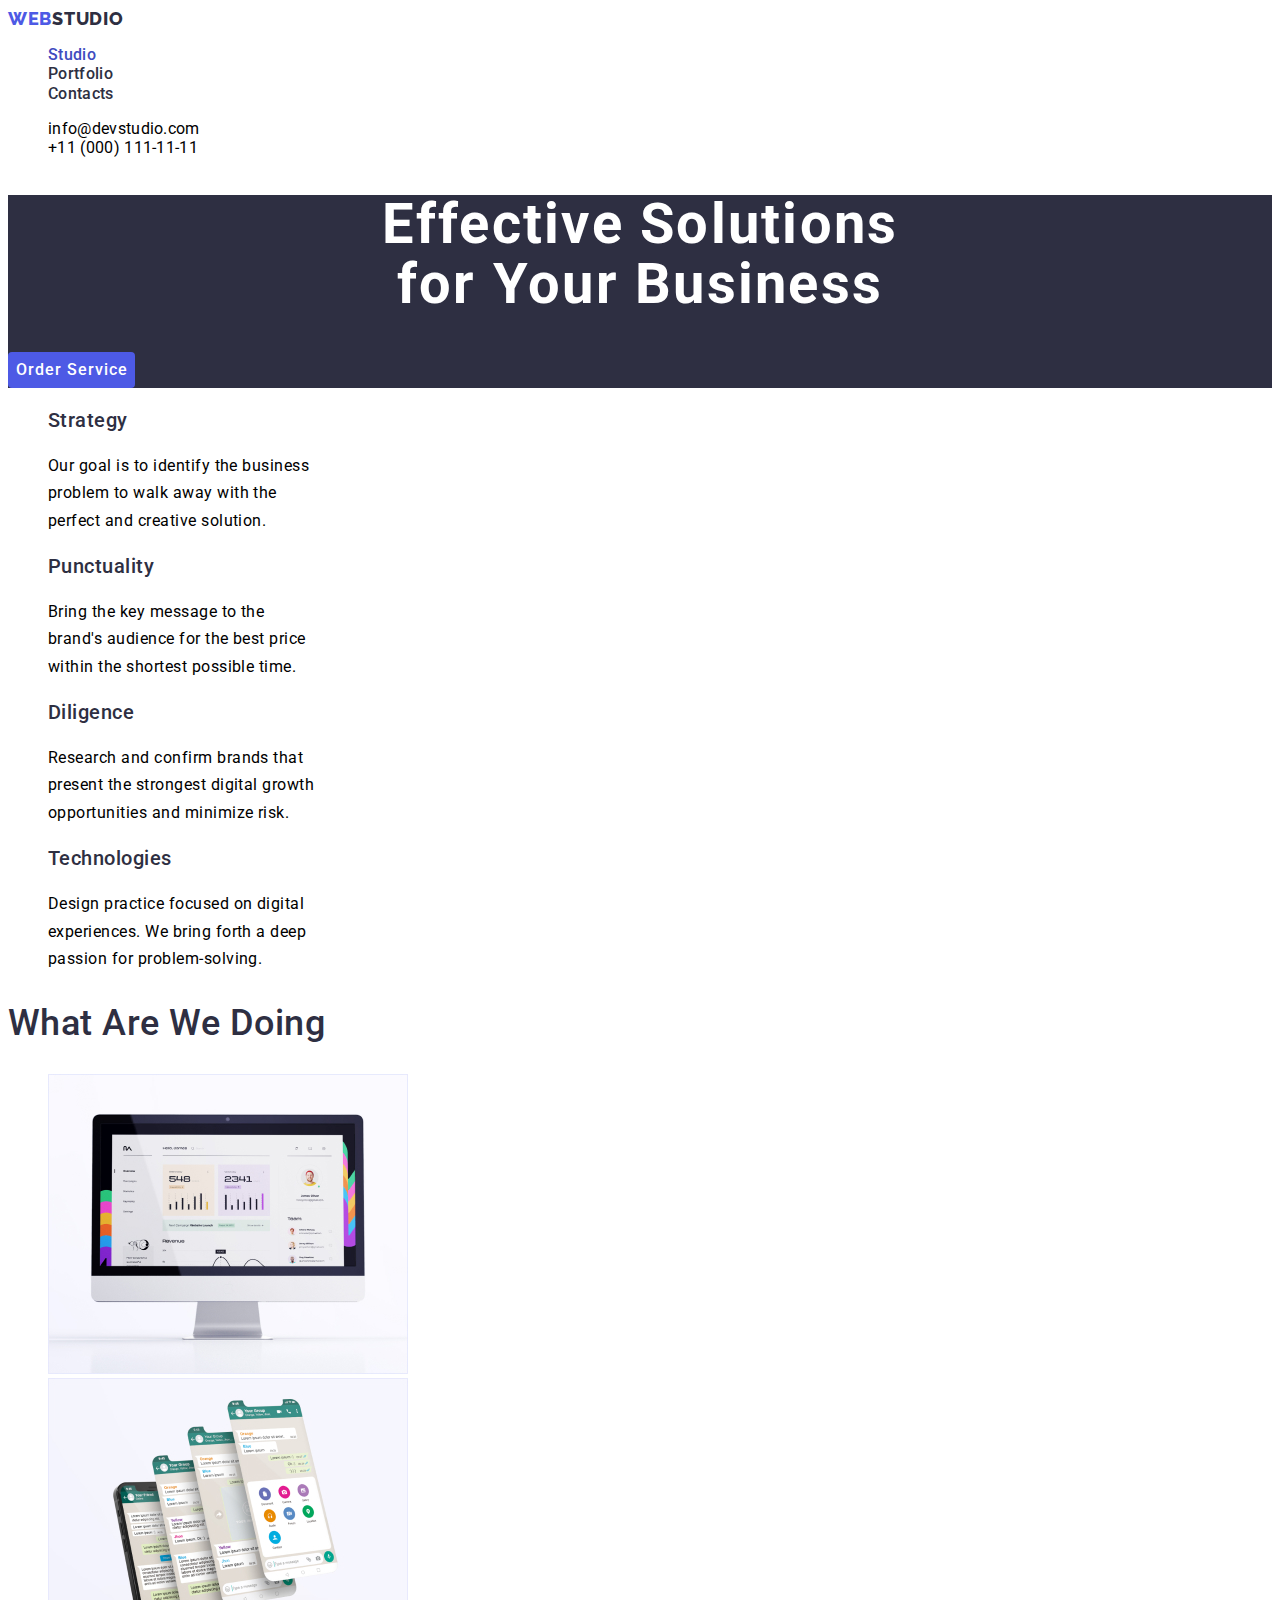
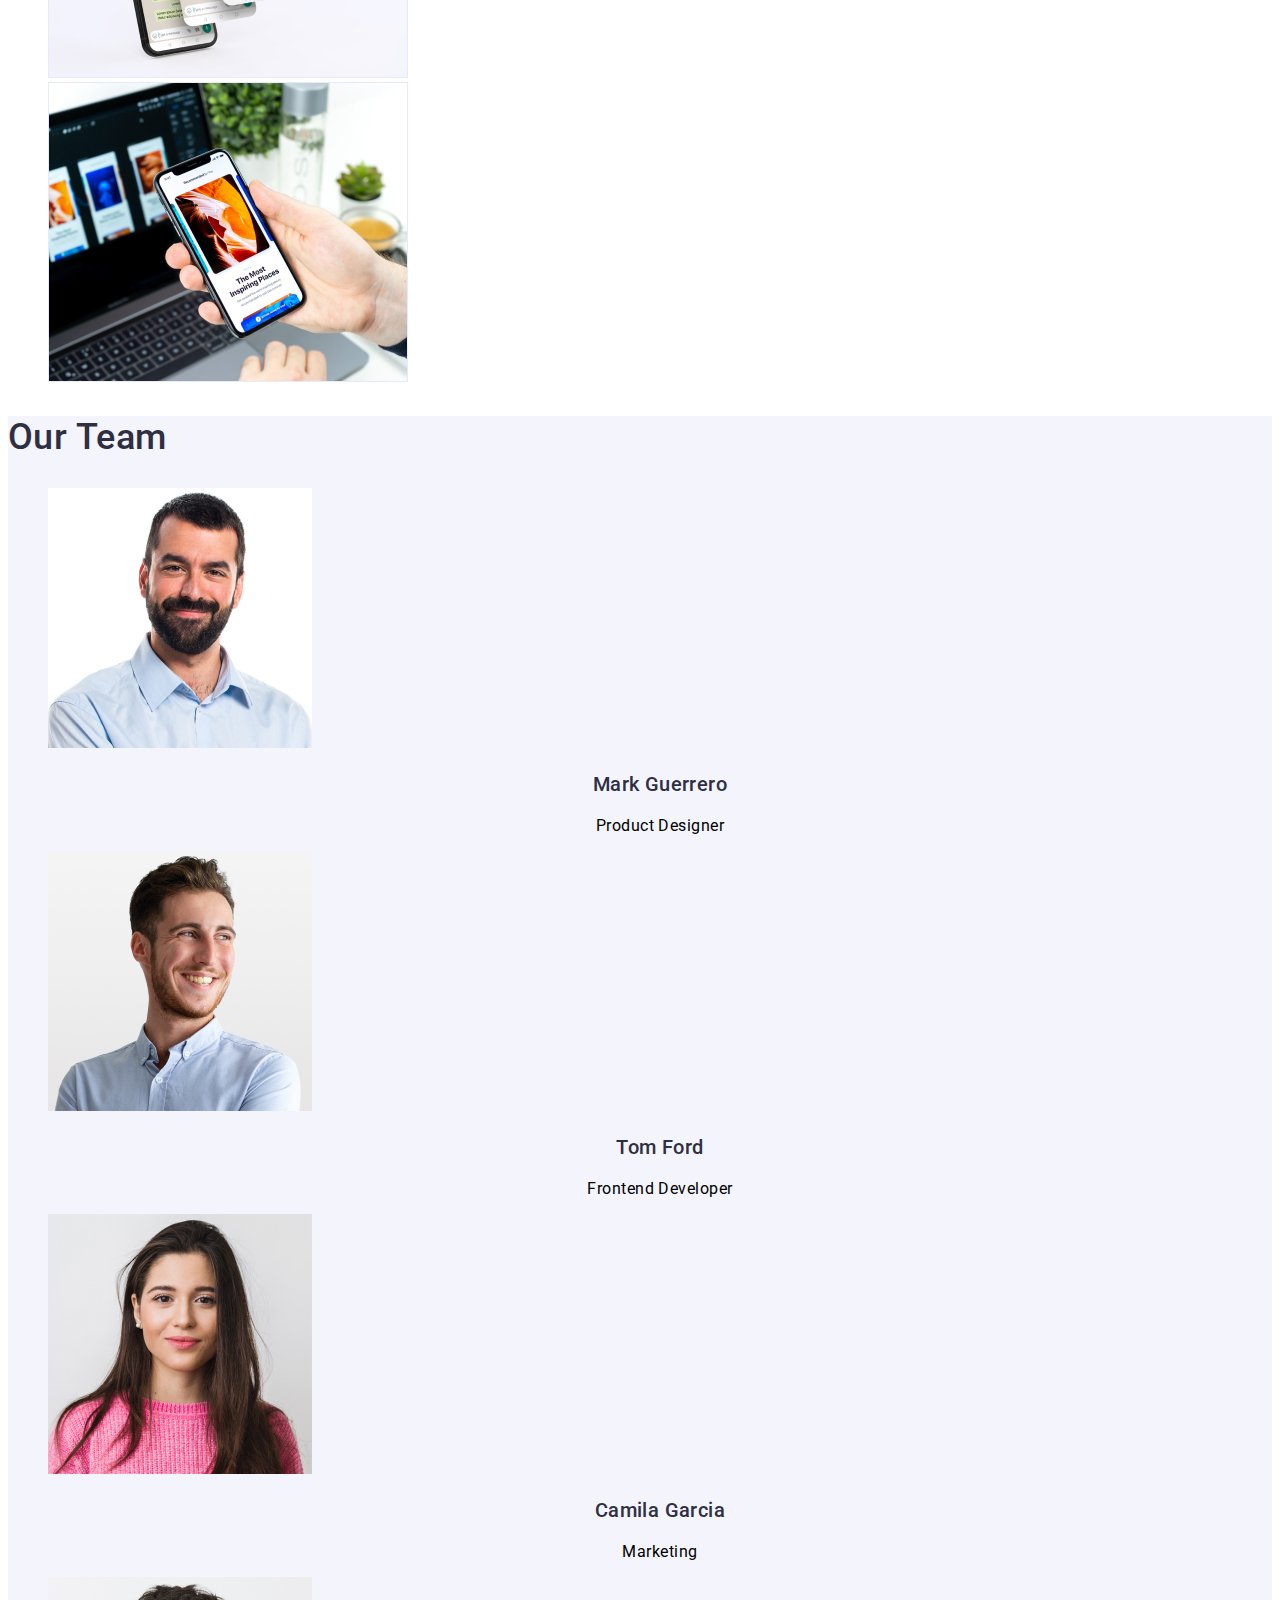
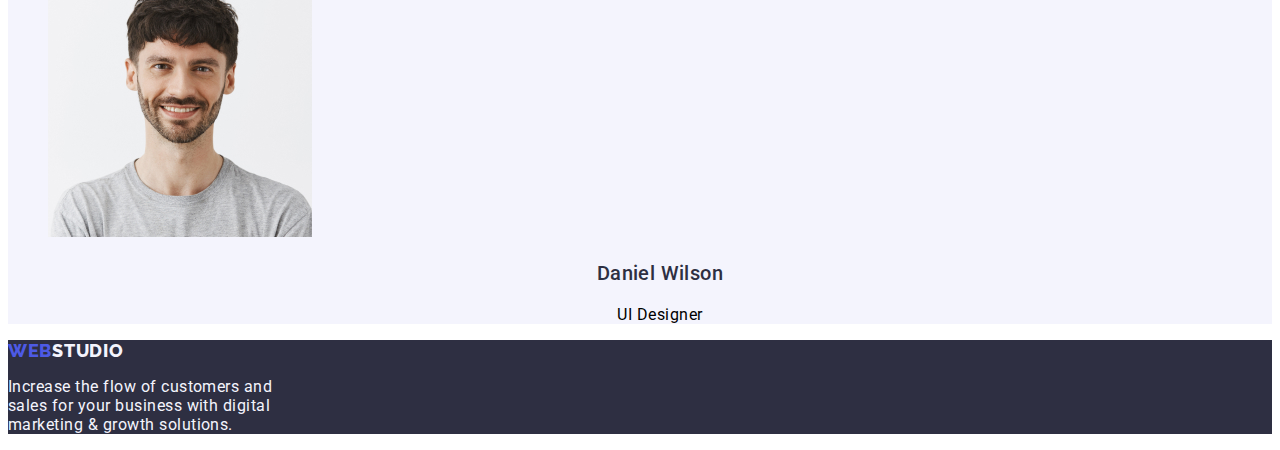
<file: index.html>
<!DOCTYPE html>
<html lang="en">
  <head>
    <meta charset="UTF-8" />
    <meta name="viewport" content="width=device-width, initial-scale=1.0" />
    <title>Studio</title>
    <link rel="stylesheet" href="./css/styles.css"/>
  </head>
  <body>
    <!--Header part-->
    <header class="page-header">
      <nav>
        <a href="./index.html" class="logo-link">
          <span class="logo">WEB</span><span class="studio">STUDIO</span>
        </a>
        <ul class="nav-menu list">
          <li>
            <a href="./index.html"  class="page current">Studio</a>
          </li>
          <li>
            <a href="./portfolio.html" class="page">Portfolio</a>
          </li>
          <li>
            <a href="#" class="page">Contacts</a>
          </li>
        </ul>
      </nav>
      <ul class="contacts-menu list">
        <li>
          <a href="mailto:info@devstudio.com" class="item">info@devstudio.com</a>
        </li>
        <li>
          <a href="tel:+110001111111" class="item">+11 (000) 111-11-11</a>
        </li>
      </ul>
    </header>

    <!--This is the main section-->
    <main>
      <!--Section 1-->
      <!--Sabi ni Sir Mc masyadong vague yung Section 1 names so don't use that for identifying the classes-->
      <section class="hero bg-hero">
        <div>
          <h1 class="hero-title">Effective Solutions<br>for Your Business</h1>
          <button type="button" class="button primary">Order Service</button>
        </div>
      </section>

      <!--Section 2-->
      <section class="section">
        <div class="container">
          <ul class="benefits list">
            <li>
              <h3 class="title">Strategy</h3>
              <p class="description">
                Our goal is to identify the business<br>problem to walk away
                with the<br>
                perfect and creative solution.
              </p>
            </li>
            <li>
              <h3 class="title">Punctuality</h3>
              <p class="description">
                Bring the key message to the<br>brand's audience for the best
                price<br>
                within the shortest possible time.
              </p>
            </li>
            <li>
              <h3 class="title">Diligence</h3>
              <p class="description">
                Research and confirm brands that<br>present the strongest
                digital growth<br>opportunities and minimize risk.
              </p>
            </li>
            <li>
              <h3 class="title">Technologies</h3>
              <p class="description">
                Design practice focused on digital<br>experiences. We bring
                forth a deep<br>passion for problem-solving.
              </p>
            </li>
          </ul>
        </div>
      </section>

      <!--Section 3-->
      <section class="section">
        <div class="container">
          <h2 class="section-title">What Are We Doing</h2>
          <ul class="what-we-do list">
            <li>
              <img
                src="./images/img-1-monitor.jpg"
                alt="monitor"
                width="360"
                height="300"
              />
              <!--I copied the width and height from the Figma Homework 1 Reference-->
            </li>
            <li>
              <img
                src="./images/img-2-mobile-phone.jpg"
                alt="mobile phone"
                width="360"
                height="300"
              />
            </li>
            <li>
              <img
                src="./images/img-3-mobile-phone-2.jpg"
                alt="mobile phone with hand"
                width="360"
                height="300"
              />
            </li>
          </ul>
        </div>
      </section>

      <!--Section 4-->
      <section class="section bg-team">
        <div class="container">
          <h2 class="section-title">Our Team</h2>
          <ul class="team list">
            <li>
              <img
                src="./images/mark-guerrero.jpg"
                alt="Mark Guerrero"
                width="264"
                height="260"
              />
              <!--I copied the width and height from the Figma Homework 1 Reference-->
              <h3 class="name">Mark Guerrero</h3>
              <p class="position">Product Designer</p>
            </li>
            <li>
              <img
                src="./images/tom-ford.jpg"
                alt="Tom Ford"
                width="264"
                height="260"
              />
              <h3 class="name">Tom Ford</h3>
              <p class="position">Frontend Developer</p>
            </li>
            <li>
              <img
                src="./images/camila-garcia.jpg"
                alt="Camila Garcia"
                width="264"
                height="260"
              />
              <h3 class="name">Camila Garcia</h3>
              <p class="position">Marketing</p>
            </li>
            <li>
              <img
                src="./images/daniel-wilson.jpg"
                alt="Daniel Wilson"
                width="264"
                height="260"
              />
              <h3 class="name">Daniel Wilson</h3>
              <p class="position">UI Designer</p>
            </li>
          </ul>
        </div>
      </section>
    </main>

    <!--This is the footer-->
    <footer class="page-footer bg-footer">
      <div>
        <a href="./index.html" class="logo-link">
          <span class="logo">WEB</span><span class="studio-footer">STUDIO</span>
        </a>
        <p class="footer-description">
          Increase the flow of customers and<br>sales for your business with
          digital<br>marketing & growth solutions.
        </p>
      </div>
    </footer>
  </body>
</html>
</file>
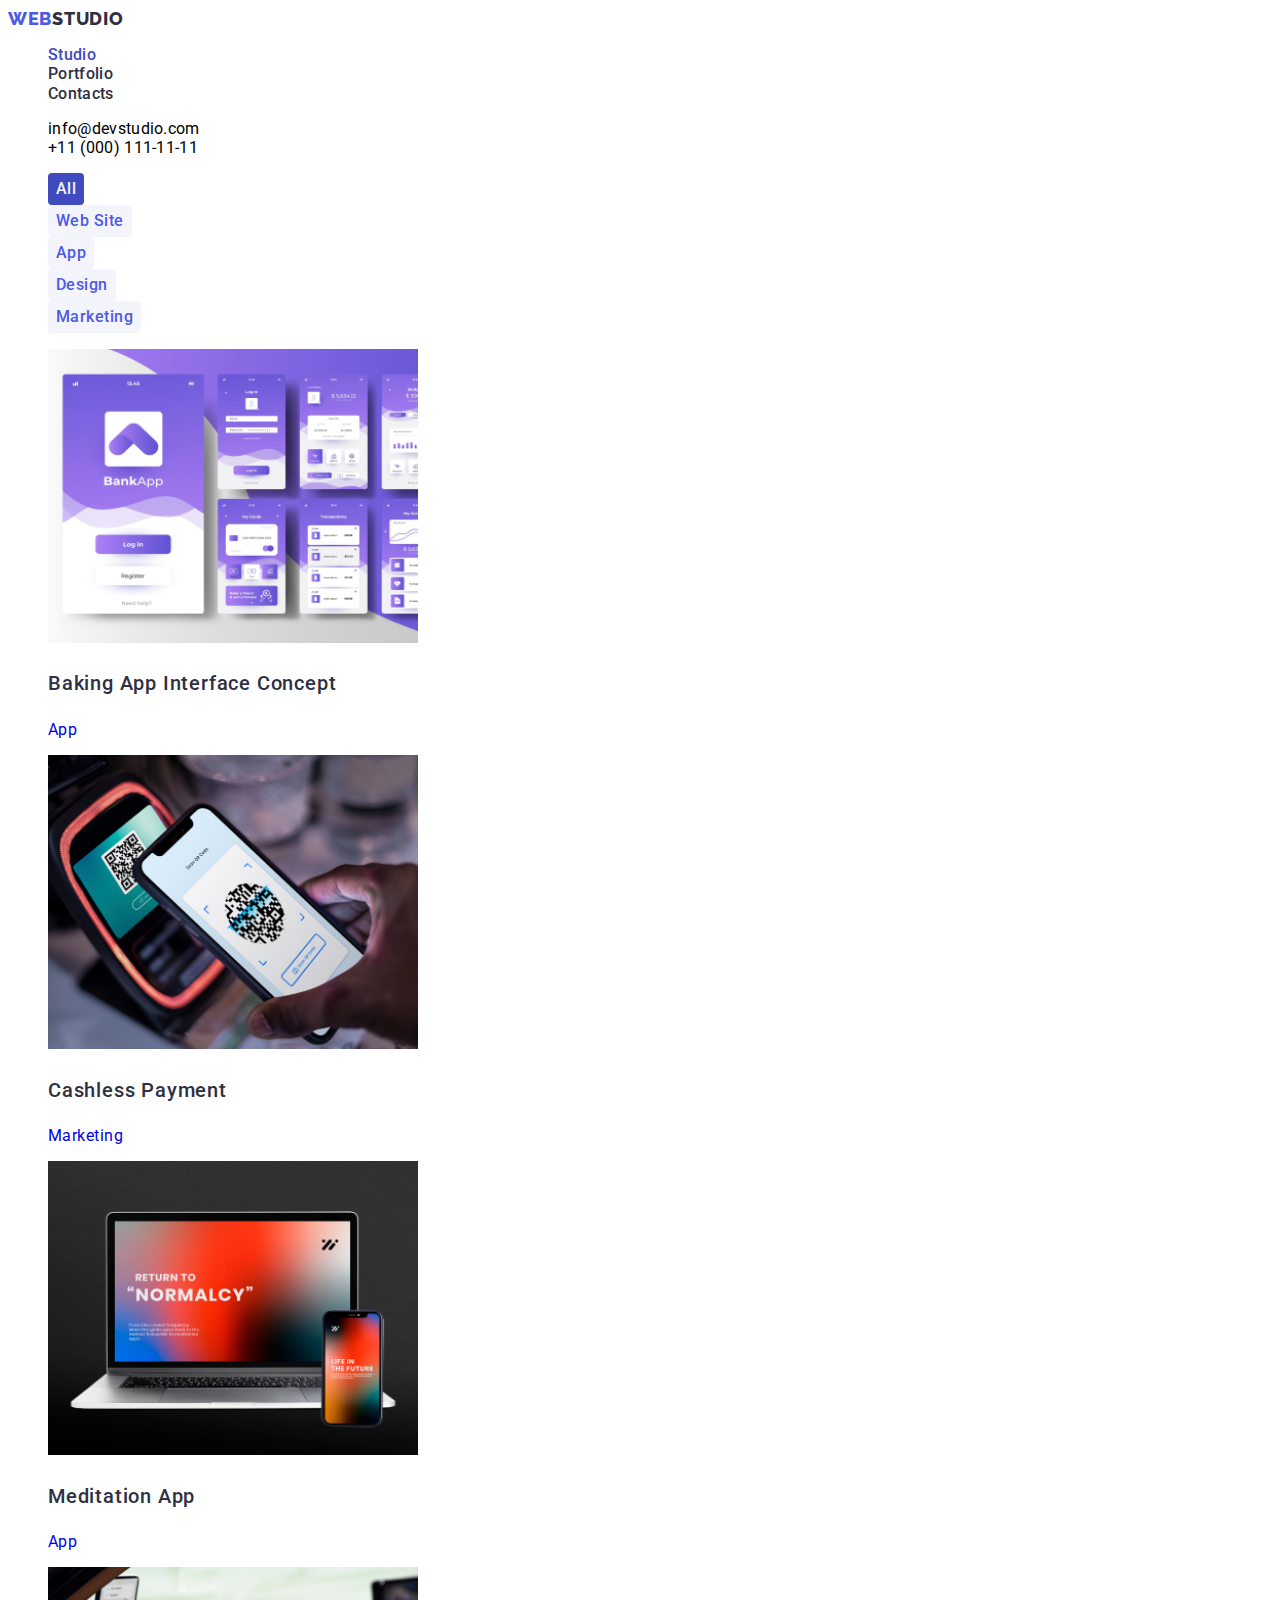
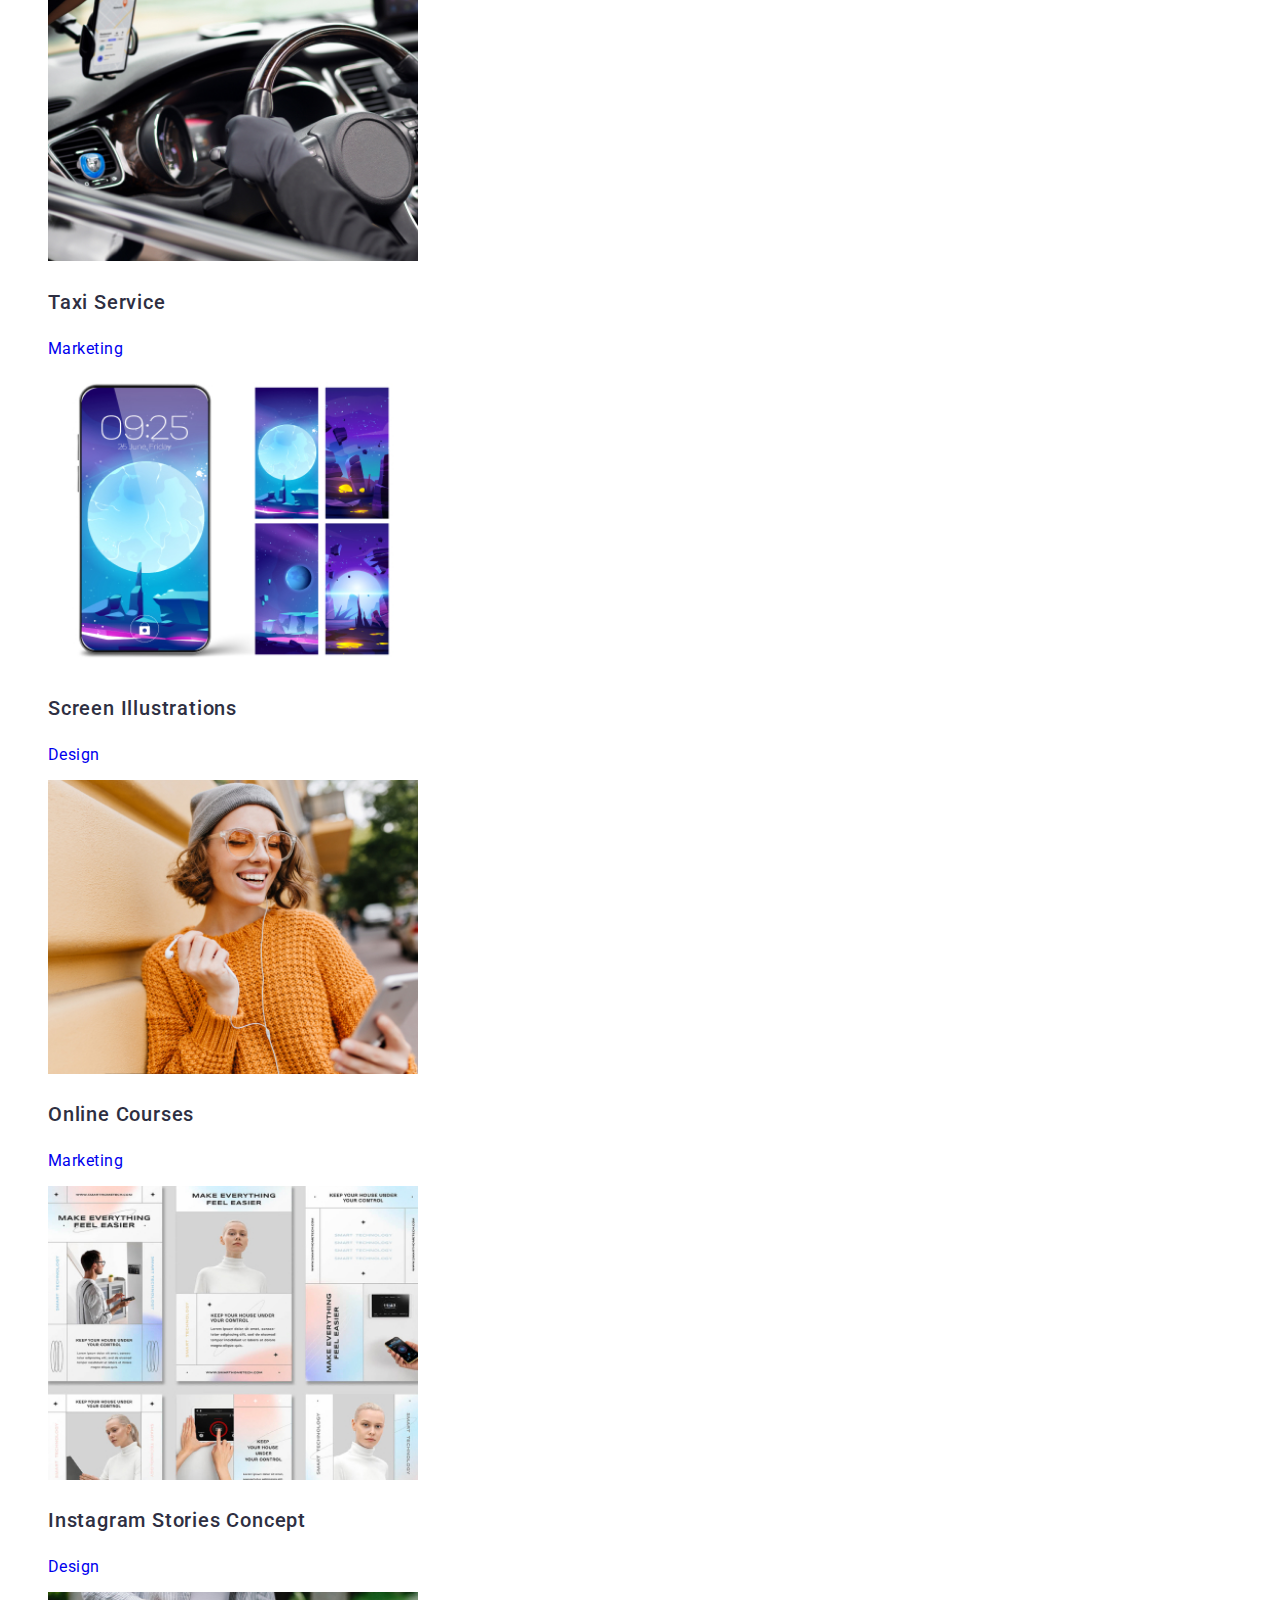
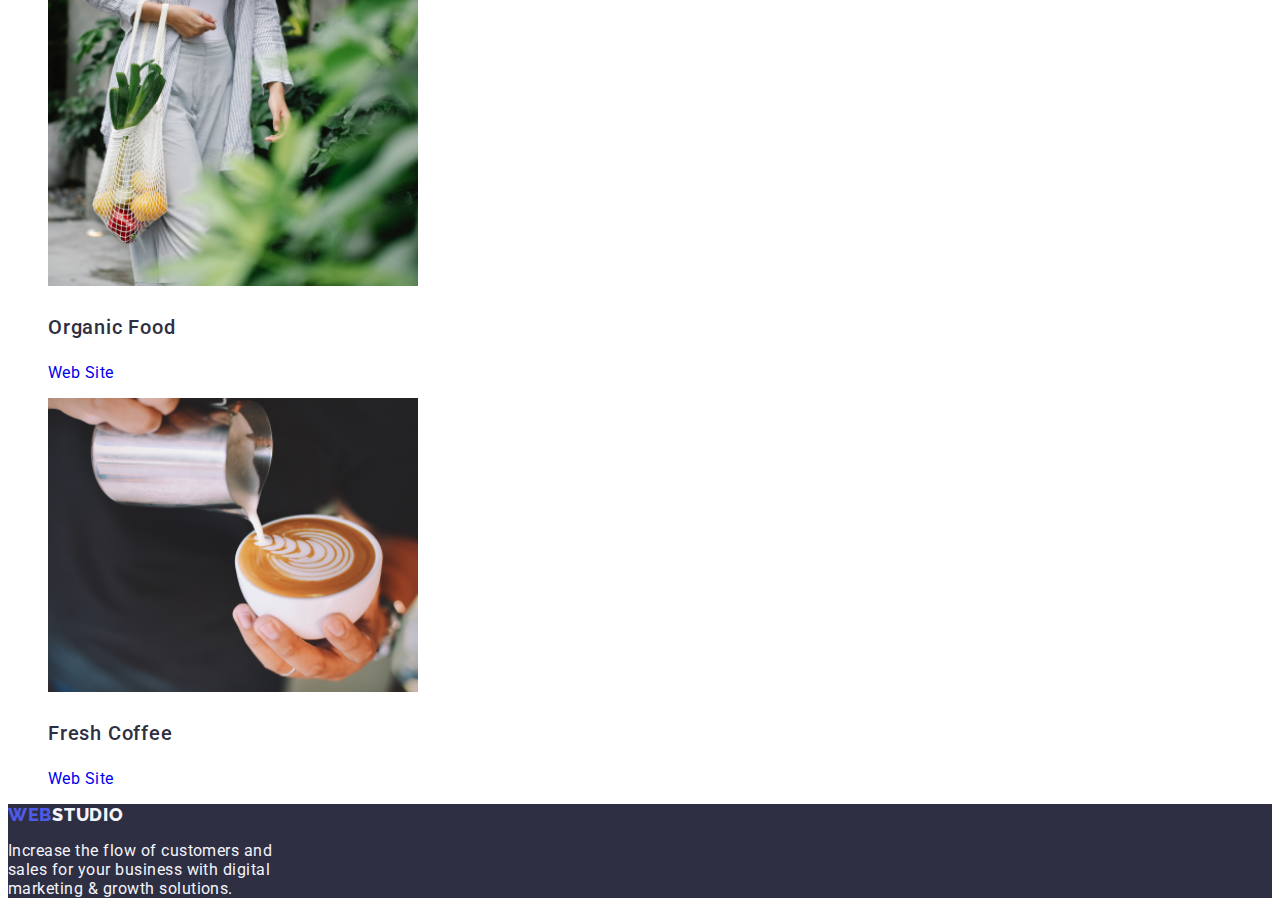
<file: portfolio.html>
<!DOCTYPE html>
<html lang="en">
  <head>
    <meta charset="UTF-8" />
    <meta name="viewport" content="width=device-width, initial-scale=1.0" />
    <title>Portfolio</title>
    <link rel="stylesheet" href="./css/styles.css"/>
  </head>
  <body>
    <!--Header part-->
    <header class="page-header">
      <nav>
        <a href="./index.html" class="logo-link">
          <span class="logo">WEB</span><span class="studio">STUDIO</span>
        </a>
        <ul class="nav-menu list">
          <li>
            <a href="./index.html"  class="page current">Studio</a>
          </li>
          <li>
            <a href="./portfolio.html" class="page">Portfolio</a>
          </li>
          <li>
            <a href="#" class="page">Contacts</a>
          </li>
        </ul>
      </nav>
      <ul class="contacts-menu list">
        <li>
          <a href="mailto:info@devstudio.com" class="item">info@devstudio.com</a>
        </li>
        <li>
          <a href="tel:+110001111111" class="item">+11 (000) 111-11-11</a>
        </li>
      </ul>
    </header>

    <main>
      <!--Section 1 Portfolio-->
      <section>
        <div class="container">
          <ul class="filters list">
            <li>
              <button type="button" class="button filter current">All</button>
            </li>
            <li>
              <button type="button" class="button filter">Web Site</button>
            </li>
            <li>
              <button type="button" class="button filter">App</button>
            </li>
            <li>
              <button type="button" class="button filter">Design</button>
            </li>
            <li>
              <button type="button" class="button filter">Marketing</button>
            </li>
          </ul>
    <!--Section 2 Portfolio Items-->
          <ul class="projects list">
            <li>
              <a href="" class="project">
                <img src="./images/portfolio-img-1-banking-app-interface.jpg" alt="Baking App Interface Concept" width="370" height="294">
                <h2 class="name">Baking App Interface Concept</h2>
                <p class="type">App</p>
              </a>
            </li>
            <li>
              <a href="" class="project">
                <img src="./images/portfolio-img-2-cashless-payment.jpg" alt="Cashless Payment" width="370" height="294">
                <h2 class="name">Cashless Payment</h2>
                <p class="type">Marketing</p>
              </a>
            </li>
            <li>
              <a href="" class="project">
                <img src="./images/portfolio-img-3-meditation-app.jpg" alt="Meditation App" width="370" height="294">
                <h2 class="name">Meditation App</h2>
                <p class="type">App</p>
              </a>
            </li>

            <li>
              <a href="" class="project">
                <img src="./images/portfolio-img-4-taxi-service.jpg" alt="Taxi Service" width="370" height="294">
                <h2 class="name">Taxi Service</h2>
                <p class="type">Marketing</p>
              </a>
            </li>
            <li>
              <a href="" class="project">
                <img src="./images/portfolio-img-5-screen-illustrations.jpg" alt="Screen Illustrations" width="370" height="294">
                <h2 class="name">Screen Illustrations</h2>
                <p class="type">Design</p>
              </a>
            </li>
            <li>
              <a href="" class="project">
                <img src="./images/portfolio-img-6-online-courses.jpg" alt="Online Courses" width="370" height="294">
                <h2 class="name">Online Courses</h2>
                <p class="type">Marketing</p>
              </a>
            </li>

            <li>
              <a href="" class="project">
                <img src="./images/portfolio-img-7-instagram-stories-concept.jpg" alt="Instagram Stories Concept" width="370" height="294">
                <h2 class="name">Instagram Stories Concept</h2>
                <p class="type">Design</p>
              </a>
            </li>
            <li>
              <a href="" class="project">
                <img src="./images/portfolio-img-8-organic-food.jpg" alt="Organic Food" width="370" height="294">
                <h2 class="name">Organic Food</h2>
                <p class="type">Web Site</p>
              </a>
            </li>
            <li>
              <a href="" class="project">
                <img src="./images/portfolio-img-9-fresh-coffee.jpg" alt="Fresh Coffee" width="370" height="294">
                <h2 class="name">Fresh Coffee</h3>
                <p class="type">Web Site</p>
              </a>
            </li>
          </ul>
        </div>
      </section>
    </main>

    <!--This is the footer-->
    <footer class="page-footer bg-footer">
      <div>
        <a href="./index.html" class="logo-link">
          <span class="logo">WEB</span><span class="studio-footer">STUDIO</span>
        </a>
        <p class="footer-description">
          Increase the flow of customers and<br>sales for your business with
          digital<br>marketing & growth solutions.
        </p>
      </div>
    </footer>
  </body>
</html>
</file>
<file: css/styles.css>
@import url("https://fonts.googleapis.com/css2?family=Raleway:wght@800&family=Roboto:wght@400;500;700;900&display=swap");


:root {
  --iriscolor: #4d5ae5;
  --navyblue: #2E2F42;
  --navcolor: #2e2f42;
  --oceancolor: #404BBF;
  --contactcolor: #434455;
  --titlecolor:  #2E2F42;
  --descriptioncolor: #434455;
  --namecolor: #2e2f42;
  --positioncolor: #434455;
  --cloud: #f4f4fd;
}

/*"body" is considered a global selector because it targets the <body> element, which is the top-level container for the content of an HTML document. The styles defined within the "body" selector will apply to the entire document unless they are overridden by more specific selectors.*/

body{
  font-family: "Roboto", sans-serif;
  font-size: 16px;
  letter-spacing: 0.03em;
  color: var(--slate);
}

.list{
  list-style: none;
}
 
/*WEBSTUDIO LOGO*/

.logo-link{
  text-decoration: none;
  font-size: 18px;
  font-family: "Raleway",sans-serif;
  line-height: 1.17;
  font-weight: 800;
  letter-spacing: 0.04em;
}

.logo{
  color: var(--iriscolor)
}

.studio{
  color: var(--navyblue)
}

/*MENU ITEMS*/
.nav-menu .page {
  font-weight: 500;
  color: var(--navcolor);
  text-decoration: none;
  line-height: 1.14;
  letter-spacing: 0.02em;
}

.nav-menu .page:hover,
.nav-menu .page:focus,
.nav-menu .page.current,
.contacts-menu .item:hover,
.contacts-menu .item:focus{
  color: var(--oceancolor);
}

.contacts-menu .item{
  color: var(--slate);
  text-decoration: none;
  font-weight: 400;
  line-height: 1.14;
  letter-spacing: 0.02em;
}


/*MAIN LANDING PAGE*/
.bg-hero{
  background-color: var(--navyblue);
}

.hero .hero-title{
  color: var(--white, #FFF);
  font-size: 56px;
  font-weight: 700;
  line-height: 1.07;
  letter-spacing: 0.04em;
  text-align: center;
}

/*MAIN LANDING PAGE BUTTON*/

.button{
  cursor:pointer;
  font-family: inherit;
  font-size: 16px;
  font-weight: 500;
  line-height: 1.5;
  letter-spacing: 0.03em;
  border-radius: 4px;
  border-color: transparent;
}

.button.primary{
  color: white;
  background-color: var(--iriscolor);
  line-height: 1.87;
  letter-spacing: 0.06em;
}

.button.primary:hover,
.button-primary:focus {
  background-color: var(--oceancolor);
}

/*SECTION 2*/
/*SECTION 3*/

.bg-team{
  background-color: var(--cloud);
}

.section-title{
  font-size: 36px;
  font-weight: 500;
  color: var(--navyblue);
  line-height: 1.17;
}

/*SECTION 4*/

.team .name{
  color: var(--navyblue);
  font-size: 20px;
  font-weight: 500;
  text-align: center;
  letter-spacing: 0.02em;
}

.team .position{
  color: var(--slate);
  font-size: 16px;
  font-weight: 400;
  text-align: center;
}

/*FOOTER*/

.page-footer.bg-footer{
  background-color: var(--navyblue);
}

.page-footer .studio-footer{
  color: var(--cloud);
}

.footer-description{
  color: var(--cloud);
  font-size: 16px;
  font-weight: 400;
}

.benefits .title{
  font-size: 20px;
  font-weight: 500;
  color: var(--navyblue)
}

.benefits .description{
  color: var(--slate);
  line-height: 1.71;
  font-size: 16px;
  font-weight: 400;
}

/* PORFOLIO */

/**/
.button.filter{
  background-color: var(--cloud);
  color: var(--iriscolor);
  font-weight: 500;
  line-height: 1.62;
}

.button.filter:hover,
.button.filter:focus,
.button.filter.current{
  background-color: var(--oceancolor);
  color: var(--cloud);
}

/*PORTFOLIO BUTTONS*/
.filters .button:hover,
.filters .button:focus{
  background-color: var(--oceancolor);
  color: var(--white, #FFF);
}

.projects .project{
  text-decoration: none;
}

.project .name{
  color: var(--navyblue);
  font-size: 20px;
  font-weight: 500;
  line-height: 2;
  letter-spacing: 0.04em;
}

.projects .type{
  color: var(--slate);
  font-size: 16px;
  font-weight: 400;
}
</file>
